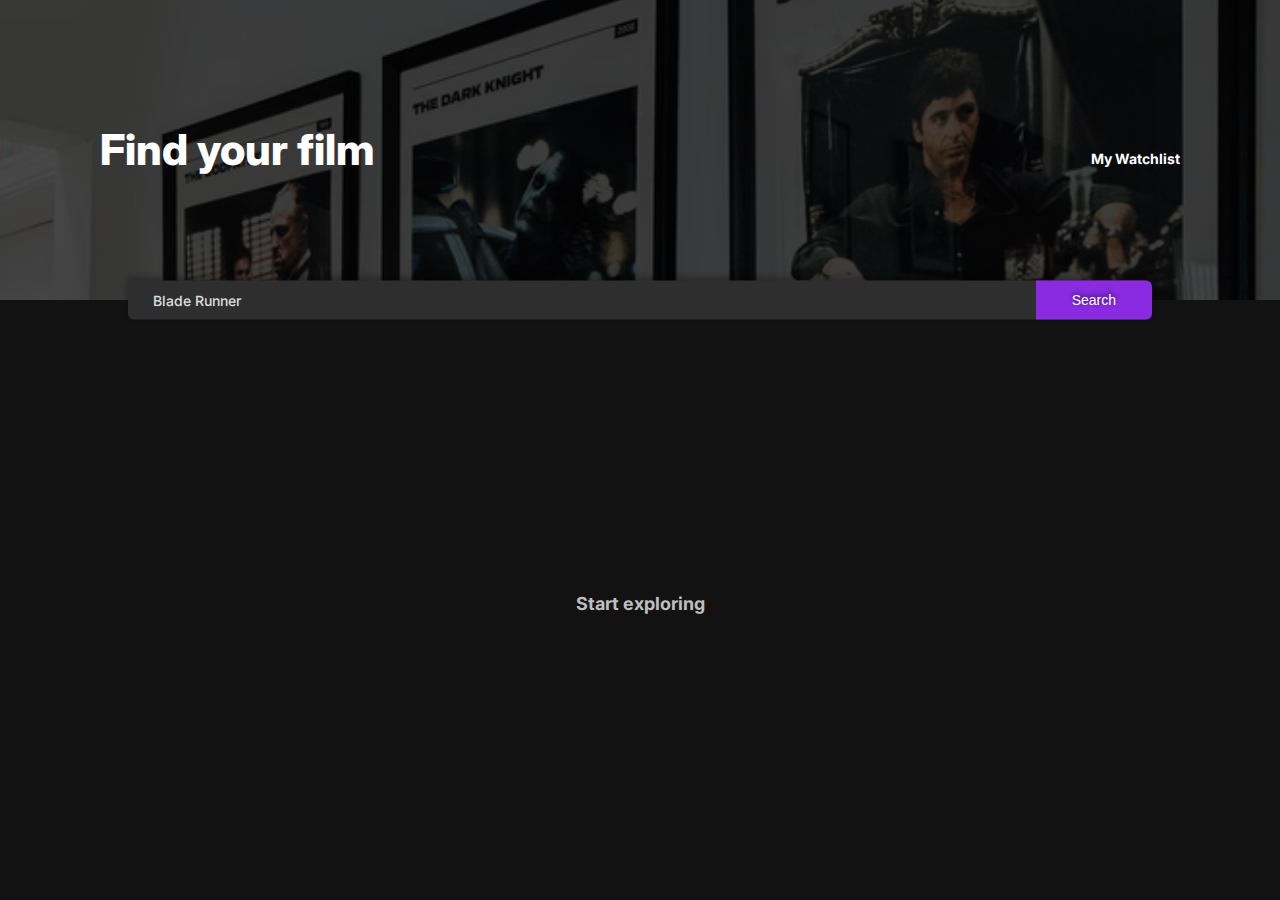
<file: index.html>
<html>
    <head>
        <link rel="stylesheet" href="index.css">
        <link rel="stylesheet" href="https://cdnjs.cloudflare.com/ajax/libs/font-awesome/6.6.0/css/all.min.css" integrity="sha512-Kc323vGBEqzTmouAECnVceyQqyqdsSiqLQISBL29aUW4U/M7pSPA/gEUZQqv1cwx4OnYxTxve5UMg5GT6L4JJg==" crossorigin="anonymous" referrerpolicy="no-referrer" />
        <!-- INTER FONT -->
        <link rel="preconnect" href="https://fonts.googleapis.com">
        <link rel="preconnect" href="https://fonts.gstatic.com" crossorigin>
        <link href="https://fonts.googleapis.com/css2?family=Inter:ital,opsz,wght@0,14..32,100..900;1,14..32,100..900&display=swap" rel="stylesheet">
    </head>
    <body>
        <header>
            <div class="header-overlay">
                <div class="content-wrapper">
                    <div class="header-content">
                        <h1>Find your film</h1>
                        <nav>
                            <i class="fa-solid fa-bookmark"></i>
                            <a class="sub-text" href="/watchlist.html">My Watchlist</a>
                        </nav>           
                    </div>        
                </div>
            </div>
            <div class="search-container">
                <i class="fa-solid fa-magnifying-glass"></i>
                <input placeholder="Blade Runner" class="search-input" id="search-input" type="text">
                <button class="search-btn" id="search-btn">Search</button>                  
            </div>    
        </header>
        <main>
            <div class="explore-container">
                <i class="fa-solid fa-film"></i>
                <p class="exploring-text">Start exploring</p>
            </div>
        </main>
        <script src="index.js"></script>
    </body>
</html>
</file>
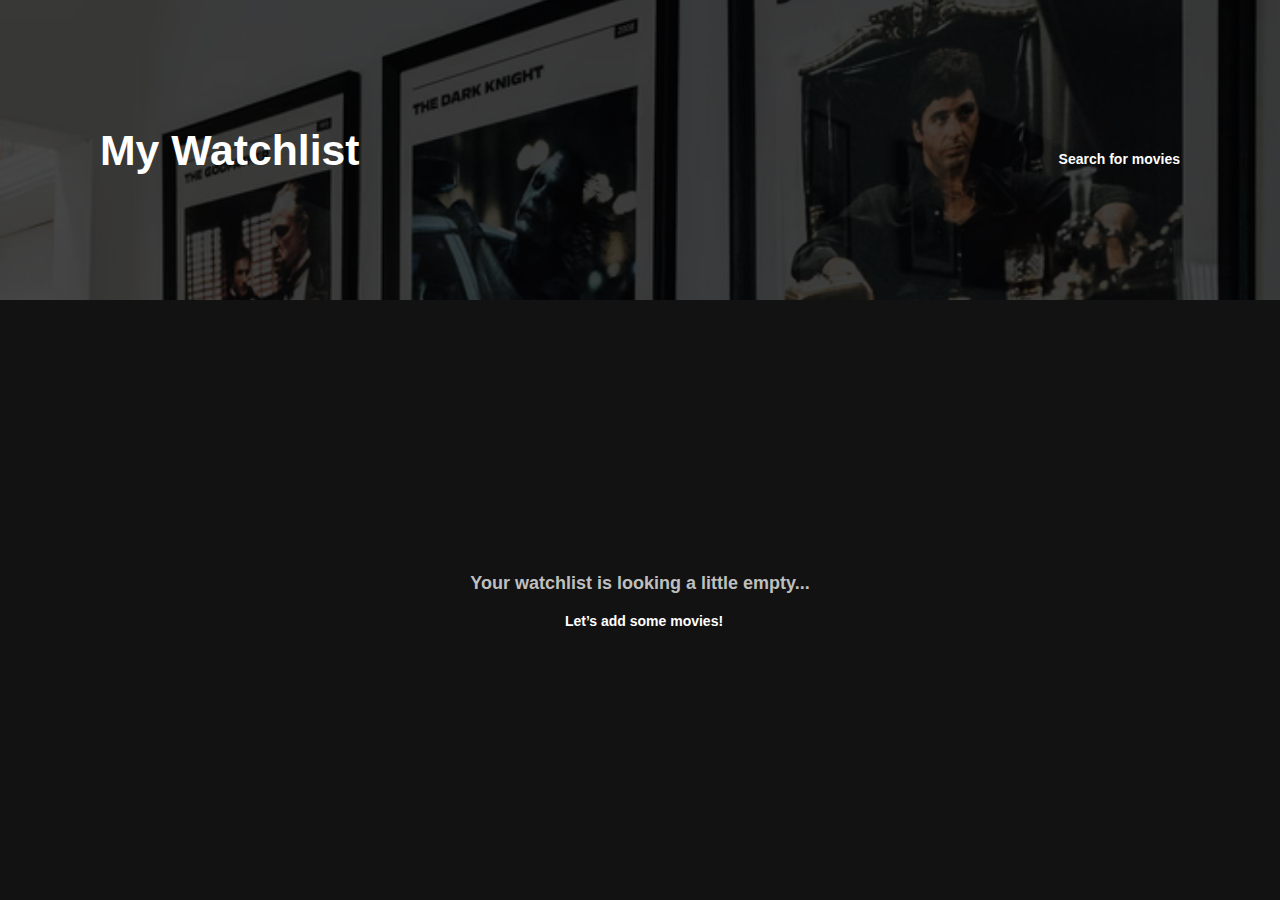
<file: watchlist.html>
<html>
    <head>
        <link rel="stylesheet" href="index.css">
        <link rel="stylesheet" href="watchlist.css">
        <link rel="stylesheet" href="https://cdnjs.cloudflare.com/ajax/libs/font-awesome/6.6.0/css/all.min.css" integrity="sha512-Kc323vGBEqzTmouAECnVceyQqyqdsSiqLQISBL29aUW4U/M7pSPA/gEUZQqv1cwx4OnYxTxve5UMg5GT6L4JJg==" crossorigin="anonymous" referrerpolicy="no-referrer" />
    </head>
    <body>
        <header>
            <div class="header-overlay">
                <div class="content-wrapper">
                    <div class="header-content">
                        <h1>My Watchlist</h1>
                        <nav>
                            <i class="fa-solid fa-video"></i>
                            <a class="sub-text" href="/index.html">Search for movies</a>
                        </nav>           
                    </div>        
                </div>
            </div>            
        </header>
        <main>
        </main>
        <script src="watchlist.js"></script>
    </body>
</html>
</file>
<file: index.css>
* {
  box-sizing: border-box;
}

html,
body {
  margin: 0;
  padding: 0;
  font-family: "Inter", sans-serif;
  height: 100%;
}

/*  ==========
    TYPOGRAPHY 
    ==========  */

h1 {
  margin: 0;
}

h1,
h2,
p {
  margin: 0;
}

h2 {
  max-width: 70%;
}

/* TEXT COLORS */

h1,
.sub-text,
.sub-text:visited,
.search-input,
.search-btn,
.title-add,
.duration-genre-rating {
  color: #ffffff;
}

.fa-film,
.exploring-text,
.plot,
.no-movies-found-div p {
  color: #bfbfbf;
}

.fa-magnifying-glass,
.search-input::placeholder {
  color: #dedede;
}

.fa-circle-check,
.fa-circle-plus,
.add-to-watchlist-btn {
  color: #2ce28a;
}

.add-to-watchlist-btn:hover .fa-circle-plus,
.add-to-watchlist-btn:hover .fa-circle-check,
.add-to-watchlist-btn:hover {
  color: #5bffa5;
}

.add-to-watchlist-btn:active .fa-circle-plus,
.add-to-watchlist-btn:active .fa-circle-check {
  color: #1ca262;
}

.fa-star {
  color: #e28a2c;
}

.fa-bookmark {
  color: #e22cc1;
}

/* LINE HEIGHTS */

.sub-text,
h2,
.duration,
.no-movies-found-div p {
  line-height: 1;
}

.plot,
.search-btn {
  line-height: 1.5;
}

.search-input {
  line-height: 1.25;
}

h1 {
  line-height: 0.75;
}

/* FONT SIZES */

.fa-bookmark,
.sub-text,
.search-btn,
.search-input,
.plot {
  font-size: 0.875rem;
}

.fa-circle-plus,
.fa-circle-check {
  font-size: 1.25rem;
}

.exploring-text,
h2,
.no-movies-found-div p {
  font-size: 1.125rem;
}

.rating,
.duration,
.genre,
.add-to-watchlist-btn {
  font-size: 0.75rem;
}

.fa-star {
  font-size: 1rem;
}

.fa-film {
  font-size: 4.375rem;
}

h1 {
  font-size: 2.67rem;
}

/* FONT WEIGHTS */

.exploring-text,
.sub-text,
.no-movies-found-div p {
  font-weight: 700;
}

.search-input,
.search-btn,
h2 {
  font-weight: 500;
}

.rating,
.duration,
.genre,
.add-to-watchlist-btn {
  font-weight: 400;
}

h1 {
  font-weight: 800;
}

/* FLEX CONTAINERS */

body,
.header-overlay,
.header-content,
nav,
.search-container,
.flex-center,
main,
.explore-container,
.movies,
.movie,
.movie-header,
.title-add,
.duration-genre-rating,
.add-to-watchlist-btn {
  display: flex;
}

body,
.explore-container,
.movies,
.movie-header {
  flex-direction: column;
}

.header-overlay,
.search-container,
.flex-center,
main,
.explore-container,
.title-add,
.duration-genre-rating,
.add-to-watchlist-btn {
  align-items: center;
}

.header-content,
nav {
  align-items: flex-end;
}

.flex-center,
main,
.movie-header {
  justify-content: center;
}

/* SHARED STYLES */

header,
main {
  background-color: #121212;
}

.search-input,
.add-to-watchlist-btn {
  background-color: transparent;
}

.content-wrapper {
  margin: 0 auto;
  width: 85%;
  max-width: 1080px;
}

/* HEADER CONTAINER */

header {
  flex-shrink: 0;
  background-image: url("/images/header-bg.png");
  background-repeat: no-repeat;
  background-size: cover;
  background-position: 0 23.5%;
  height: 33.33vh;
  position: relative;
}

.header-overlay {
  height: 100%;
  background-color: rgba(0, 0, 0, 0.7);
}

.header-content {
  justify-content: space-between;
  align-items: flex-end;
}

nav {
  gap: 0.35em;
  align-items: flex-end;
}

.sub-text {
  text-decoration: none;
}

.sub-text:hover {
  border-bottom: 2px solid #8a2be2;
}

.search-container {
  background-color: #2e2e2f;
  position: absolute;
  bottom: 0;
  left: 50%;
  transform: translate(-50%, 50%);
  width: 80%;
  max-width: 1080px;
  border-radius: 6px;
  padding-left: 0.8125em;
  box-shadow: 0 -3px 6px rgba(0, 0, 0, 0.3);
}

.fa-magnifying-glass {
  align-self: center;
  padding: 0.125em;
}

.search-input {
  font-family: inherit;
  flex-grow: 1;
  border: none;
  padding-left: 0.571em;
}

.search-input:focus,
.search-btn:focus {
  outline: none;
}

.search-btn {
  padding: 0.643em 2.57em;
  border: none;
  background-color: #8a2be2;
  border-radius: 0 6px 6px 0;
  cursor: pointer;
  text-shadow: 0 -2px 5px rgba(0, 0, 0, 0.7);
}

.search-btn:hover {
  background-color: #9b4ae6;
}

.search-btn:active {
  background-color: #771ccc;
}

/* MAIN CONTAINER */

main {
  flex-grow: 1;
}

.explore-container {
  gap: 0.5em;
}

.exploring-text {
  margin: 0;
}

.hidden {
  display: none;
}

.movies {
  margin-top: 3.75em;
  gap: 1.5em;
}

.movie {
  gap: 1.25em;
}

.movie-header {
  gap: 0.75em;
}

.title-add {
  gap: 1em;
}

.duration-genre-rating {
  gap: 1.25em;
}

.add-to-watchlist-btn {
  margin-left: auto;
  border: none;
  cursor: pointer;
  font-family: inherit;
  gap: 0.5em;
}

.add-to-watchlist-btn:focus {
  outline: none;
}

.plot {
  text-wrap: balance;
}

.poster {
  width: 150px;
  border-radius: 5px;
  aspect-ratio: 2 / 3;
  object-fit: cover;
  object-position: center;
}

.movie-divider {
  border: 1.5px solid #2ba9e3;
}

.no-movies-found-div {
  width: 65%;
}

.no-movies-found-div p {
  text-align: center;
}
</file>
<file: watchlist.css>
.fa-video{
    font-size: 0.875rem;
    color: #E22CC1;
}

.fa-circle-minus{
    font-size: 1.25rem;
    color: #E22C84;
}

.remove-from-watchlist-btn{
    margin-left: auto;
    border: none;
    background-color: transparent;
    color: #E22C84;
    cursor: pointer;
    font-size: 0.75rem;
    font-weight: 400;
    font-family: inherit;
    display: flex;
    align-items: center;
    gap: 0.5em;
}

.remove-from-watchlist-btn:focus{
    outline: none;
}

.remove-from-watchlist-btn:hover .fa-circle-minus,
.remove-from-watchlist-btn:hover{
    color: #E64A96;
}

.remove-from-watchlist-btn:active .fa-circle-minus {
    color: #CC1C71;
}


.empty-watchlist-container{
    /* background-color: thistle; */
    display: flex;
    flex-direction: column;
    gap: 1em;
    align-items: center;
    color: #BFBFBF;
    width: 75%;
    text-align: center;
}

.empty-watchlist-text{
    font-size: 1.125rem;
    line-height: 1.5;
    font-weight: 700;
}

.empty-watchlist-nav{
    display: flex;
    gap: 0.5em;
}

.fa-circle-plus{
    font-size: 1.125rem;
}

.empty-watchlist-link{
    font-size: 0.875rem;
    color: white;
    text-decoration: none;
    font-weight: 700;
    cursor: pointer;
}

.empty-watchlist-link:visited{
    text-decoration: none;
    color: white;
}

.empty-watchlist-nav:hover .empty-watchlist-link{
    border-bottom: 2px solid #8A2BE2;
}

.empty-watchlist-nav:hover .fa-circle-plus{
    color: #59E8A3;
    cursor: pointer;
}

.empty-watchlist-nav:active .fa-circle-plus{
    color: #19BB6D;
}
</file>
